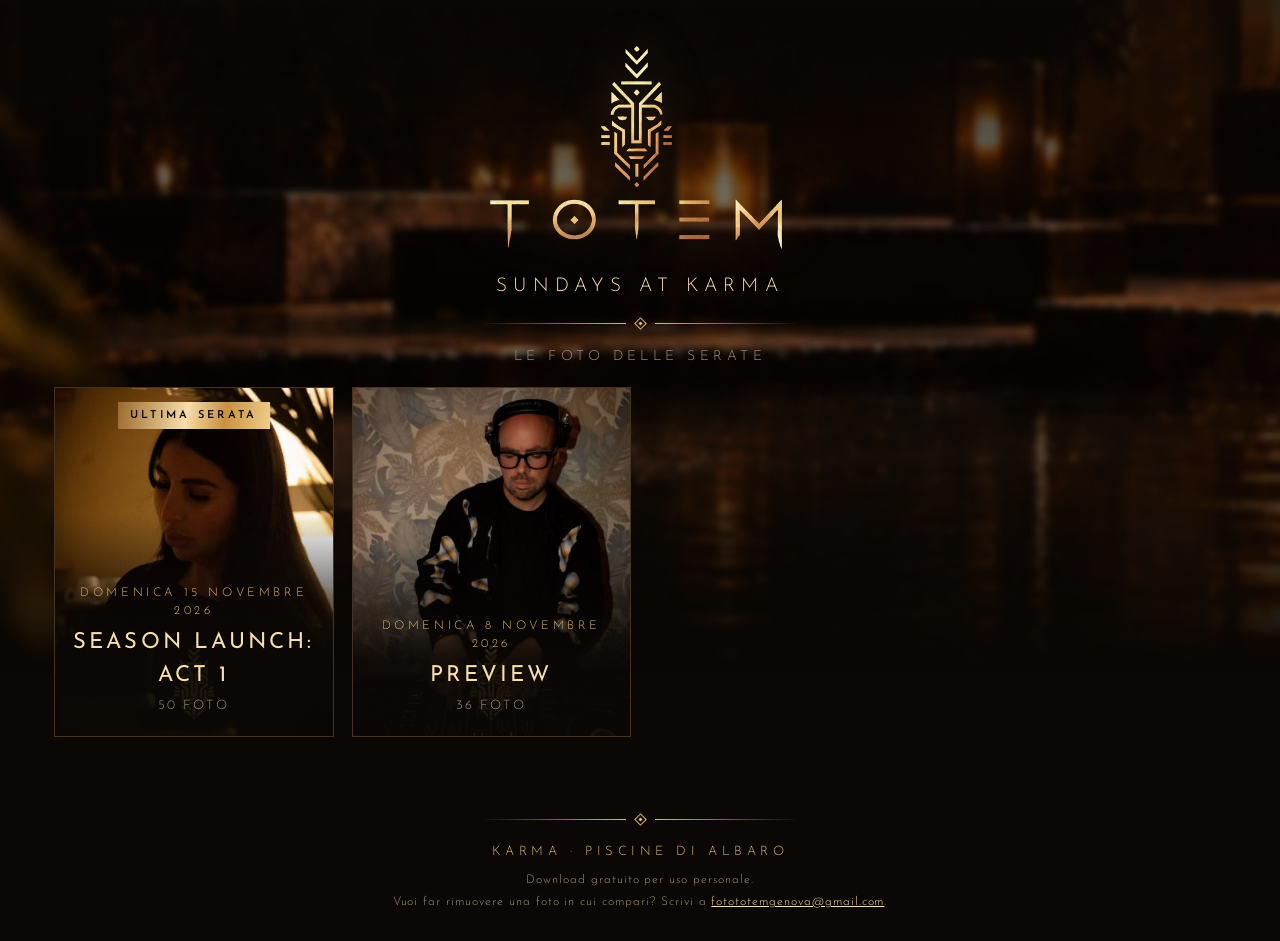
<file: index.html>
<!DOCTYPE html>
<html lang="it">
<head>
  <meta charset="utf-8">
  <meta name="viewport" content="width=device-width, initial-scale=1, viewport-fit=cover">
  <meta name="theme-color" content="#0a0704">
  <title>TOTEM · Foto</title>
  <meta name="description" content="Le foto delle serate TOTEM – Sundays at Karma. Scaricale gratis.">
  <link rel="icon" href="assets/icona.png">
  <link rel="apple-touch-icon" href="assets/icona.png">
  <link rel="stylesheet" href="assets/style.css">
</head>
<body>
  <div class="sfondo"></div>

  <header class="testata">
    <a href="#/"><img class="logo" src="assets/logo.png" alt="TOTEM"></a>
    <div class="sotto spaziato" id="sottotitolo"></div>
    <div class="divisore"><i></i></div>
    <div class="titolo-pagina spaziato">Le foto delle serate</div>
  </header>

  <main id="app"><p class="stato">Caricamento…</p></main>

  <footer class="piede">
    <div class="divisore"><i></i></div>
    <div class="luogo" id="luogo"></div>
    <p>Download gratuito per uso personale.</p>
    <p id="rimozione"></p>
  </footer>

  <div class="lb" id="lb" hidden>
    <div class="lb-barra">
      <span class="lb-conta" id="lbConta"></span>
      <div class="lb-azioni">
        <a class="btn btn-oro btn-piccolo" id="lbScarica" download>Scarica</a>
        <button class="lb-x" id="lbChiudi" aria-label="Chiudi">&times;</button>
      </div>
    </div>
    <div class="lb-palco" id="lbPalco">
      <button class="lb-nav lb-prec" id="lbPrec" aria-label="Precedente">&#8249;</button>
      <img id="lbImg" alt="">
      <button class="lb-nav lb-succ" id="lbSucc" aria-label="Successiva">&#8250;</button>
    </div>
  </div>

  <script src="assets/config.js"></script>
  <script src="assets/sito.js"></script>
</body>
</html>
</file>
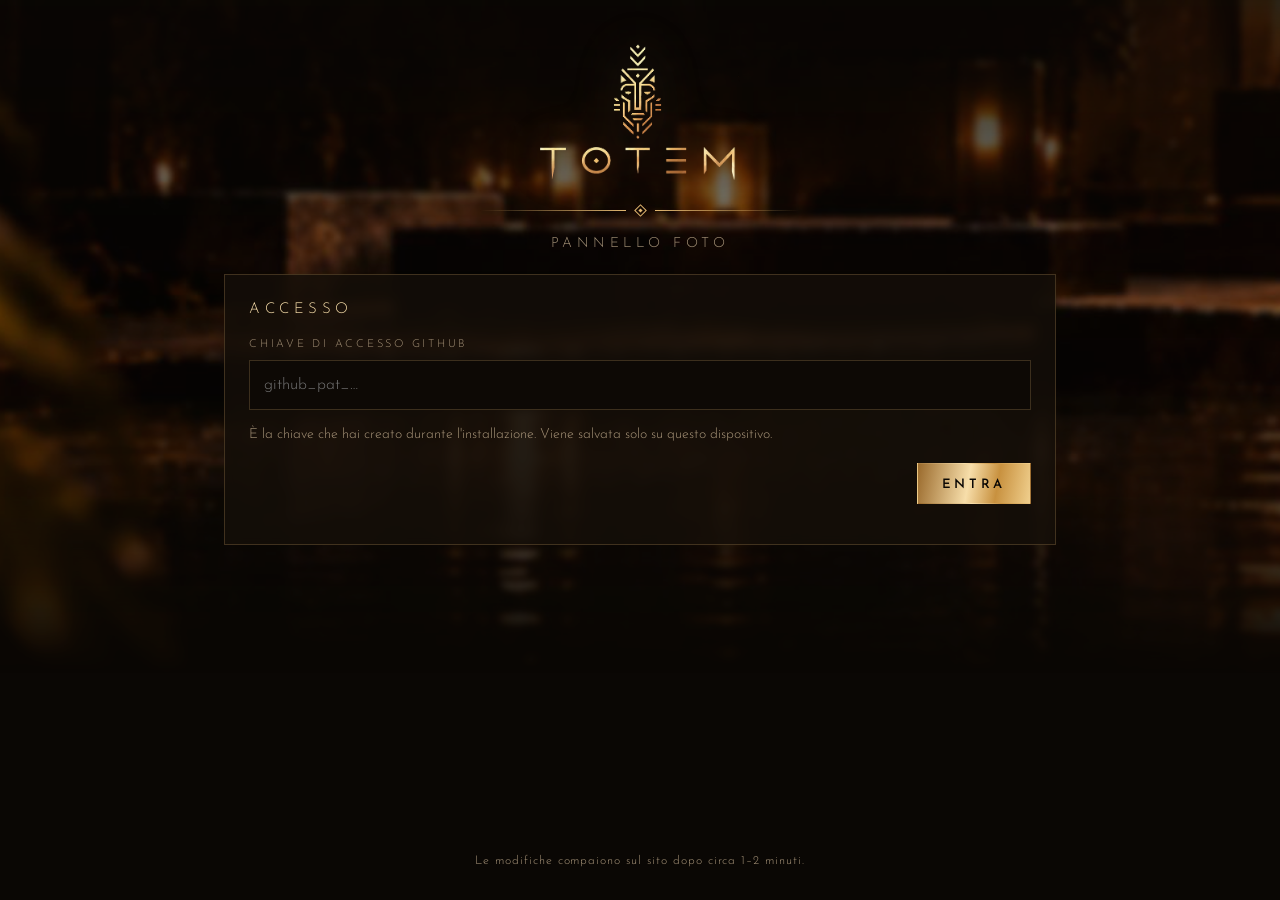
<file: admin.html>
<!DOCTYPE html>
<html lang="it">
<head>
  <meta charset="utf-8">
  <meta name="viewport" content="width=device-width, initial-scale=1, viewport-fit=cover">
  <meta name="robots" content="noindex, nofollow">
  <meta name="theme-color" content="#0a0704">
  <title>TOTEM · Pannello foto</title>
  <link rel="icon" href="assets/icona.png">
  <link rel="stylesheet" href="assets/style.css">
  <style>
    .pannello { max-width: 860px; }
    .scheda { border: 1px solid var(--linea); background: rgba(21,15,9,.82); padding: 24px; margin-bottom: 18px; backdrop-filter: blur(6px); }
    .scheda h2 { font-weight: 300; font-size: 15px; letter-spacing: .3em; text-transform: uppercase; color: var(--oro-chiaro); margin-bottom: 16px; }
    .campo { display: block; margin-bottom: 14px; }
    .campo span { display: block; font-size: 11px; letter-spacing: .25em; text-transform: uppercase; color: var(--tenue); margin-bottom: 6px; }
    .campo input { width: 100%; background: #0d0905; border: 1px solid var(--linea); color: var(--testo); font: inherit; font-size: 16px; padding: 12px 14px; color-scheme: dark; }
    .campo input:focus { outline: none; border-color: var(--oro); }
    .riga2 { display: grid; grid-template-columns: 2fr 1fr; gap: 12px; }
    @media (max-width: 600px) { .riga2 { grid-template-columns: 1fr; } }
    .nota { color: var(--tenue); font-size: 14px; }
    .nota a { color: var(--oro-chiaro); }
    .barra-top { display: flex; justify-content: center; gap: 10px; flex-wrap: wrap; margin-bottom: 22px; }

    .lista-serate { display: flex; flex-direction: column; gap: 10px; }
    .voce { display: grid; grid-template-columns: 64px 1fr auto; gap: 14px; align-items: center; padding: 10px; border: 1px solid var(--linea); background: rgba(10,7,4,.6); }
    .voce img, .voce .vuota { width: 64px; height: 64px; object-fit: cover; background: #1c140b; display: block; }
    .voce .t { font-size: 17px; letter-spacing: .12em; text-transform: uppercase; color: var(--oro-chiaro); }
    .voce .s { font-size: 13px; color: var(--tenue); }
    .voce .s b { color: var(--oro); font-weight: 400; }
    .voce .az { display: flex; gap: 6px; flex-wrap: wrap; justify-content: flex-end; }
    @media (max-width: 640px) { .voce { grid-template-columns: 56px 1fr; } .voce img, .voce .vuota { width: 56px; height: 56px; } .voce .az { grid-column: 1 / -1; justify-content: flex-start; } }

    .zona {
      display: flex; flex-direction: column; align-items: center; justify-content: center; gap: 12px;
      border: 1px dashed var(--oro); padding: 40px 20px; text-align: center; cursor: pointer;
      background: radial-gradient(circle at 50% 30%, rgba(226,184,113,.08), transparent 70%);
      transition: background .2s, border-color .2s;
    }
    .zona:hover, .zona.sopra { background: radial-gradient(circle at 50% 30%, rgba(226,184,113,.2), transparent 75%); border-style: solid; }
    .zona img { height: 90px; opacity: .9; }
    .zona .grande { font-size: 15px; letter-spacing: .25em; text-transform: uppercase; color: var(--oro-chiaro); }
    .anteprime { display: grid; grid-template-columns: repeat(auto-fill, minmax(86px, 1fr)); gap: 4px; margin-top: 16px; }
    .ant { position: relative; aspect-ratio: 1; background: #1c140b; overflow: hidden; }
    .ant img { width: 100%; height: 100%; object-fit: cover; display: block; }
    .ant button { position: absolute; top: 3px; right: 3px; width: 24px; height: 24px; border: 0; background: rgba(0,0,0,.7); color: #fff; cursor: pointer; font-size: 16px; line-height: 1; }
    .ant.sel::after { content: "✓"; position: absolute; inset: 0; display: flex; align-items: center; justify-content: center; background: rgba(165,82,58,.55); color: #fff; font-size: 28px; }
    .ant.cliccabile { cursor: pointer; }
    .azioni { display: flex; gap: 10px; flex-wrap: wrap; justify-content: space-between; align-items: center; margin-top: 18px; }

    .progresso { height: 4px; background: #241a0f; margin: 14px 0 8px; overflow: hidden; }
    .progresso div { height: 100%; width: 0; background: var(--grad); transition: width .3s; }
    .messaggio { text-align: center; padding: 8px 0; font-size: 15px; }
    .ok { color: #c9e6a6; }
    .errore { color: #f0a58c; }
    [hidden] { display: none !important; }
  </style>
</head>
<body>
  <div class="sfondo"></div>
  <header class="testata">
    <a href="./"><img class="logo" src="assets/logo.png" alt="TOTEM" style="width:min(200px,50vw)"></a>
    <div class="divisore"><i></i></div>
    <div class="titolo-pagina spaziato">Pannello foto</div>
  </header>

  <main class="pannello">

    <!-- ACCESSO -->
    <section id="vAccesso" class="scheda" hidden>
      <h2>Accesso</h2>
      <label class="campo"><span>Chiave di accesso GitHub</span><input id="token" type="password" autocomplete="off" placeholder="github_pat_…"></label>
      <p class="nota">È la chiave che hai creato durante l'installazione. Viene salvata solo su questo dispositivo.</p>
      <div class="azioni"><span></span><button class="btn btn-oro" id="entra">Entra</button></div>
      <p class="messaggio errore" id="errAccesso"></p>
    </section>

    <!-- ELENCO -->
    <section id="vElenco" hidden>
      <div class="barra-top">
        <a class="btn btn-piccolo" href="./" target="_blank">Vedi il sito</a>
        <button class="btn btn-piccolo" id="aggiorna">Aggiorna</button>
        <button class="btn btn-piccolo" id="esci">Esci</button>
      </div>

      <div class="scheda">
        <h2>Nuova serata</h2>
        <div class="riga2">
          <label class="campo"><span>Nome della serata</span><input id="nTitolo" maxlength="60" placeholder="es. Opening Night"></label>
          <label class="campo"><span>Data</span><input id="nData" type="date"></label>
        </div>
        <div class="azioni"><span class="nota">Poi scegli le foto da caricare.</span><button class="btn btn-oro" id="crea">Crea e carica foto</button></div>
      </div>

      <div class="scheda">
        <h2>Serate pubblicate</h2>
        <div class="lista-serate" id="lista"><p class="nota">Caricamento…</p></div>
      </div>
    </section>

    <!-- CARICAMENTO -->
    <section id="vCarica" class="scheda" hidden>
      <h2 id="caricaTitolo">Carica foto</h2>
      <label class="zona" id="zona">
        <img src="assets/maschera.png" alt="">
        <span class="grande">Trascina qui le foto</span>
        <span class="nota">oppure tocca per sceglierle dal telefono o dal computer</span>
        <input type="file" id="file" accept="image/*" multiple hidden>
      </label>
      <div class="anteprime" id="anteprime"></div>
      <div id="avanzamento" hidden>
        <div class="progresso"><div id="barra"></div></div>
        <p class="messaggio" id="msgCarica"></p>
      </div>
      <div class="azioni">
        <button class="btn btn-piccolo" id="annullaCarica">← Indietro</button>
        <button class="btn btn-oro" id="pubblica" disabled>Pubblica</button>
      </div>
    </section>

    <!-- GESTIONE -->
    <section id="vGestisci" class="scheda" hidden>
      <h2 id="gestTitolo">Gestisci foto</h2>
      <p class="nota">Tocca le foto da eliminare, poi premi “Elimina selezionate”.</p>
      <div class="anteprime" id="gestFoto"></div>
      <p class="messaggio" id="msgGest"></p>
      <div class="azioni">
        <button class="btn btn-piccolo" id="chiudiGest">← Indietro</button>
        <button class="btn btn-pericolo" id="eliminaSel" disabled>Elimina selezionate</button>
      </div>
    </section>

  </main>

  <footer class="piede"><p>Le modifiche compaiono sul sito dopo circa 1–2 minuti.</p></footer>

  <script src="assets/config.js"></script>
  <script src="assets/gh.js"></script>
  <script src="assets/jszip.min.js"></script>
  <script src="assets/admin.js"></script>
</body>
</html>
</file>
<file: assets/style.css>
@import url("https://fonts.googleapis.com/css2?family=Josefin+Sans:wght@200;300;400;600&display=swap");

:root {
  --nero: #0a0704;
  --nero2: #150f09;
  --oro: #e2b871;
  --oro-chiaro: #f7deaa;
  --oro-scuro: #9a6a2c;
  --testo: #efe3cc;
  --tenue: #a8957a;
  --linea: rgba(226, 184, 113, 0.22);
  --grad: linear-gradient(100deg, #9a6a2c 0%, #f7deaa 45%, #c8913f 70%, #f0cf8d 100%);
  --font: "Josefin Sans", "Futura", "Century Gothic", system-ui, sans-serif;
}

* { box-sizing: border-box; margin: 0; padding: 0; }
html { -webkit-text-size-adjust: 100%; }
body {
  background: var(--nero);
  color: var(--testo);
  font-family: var(--font);
  font-weight: 300;
  line-height: 1.5;
  min-height: 100vh;
  display: flex;
  flex-direction: column;
}
a { color: inherit; }
button { font-family: inherit; }

/* Sfondo locandina in alto, che sfuma nel nero */
.sfondo {
  position: fixed; inset: 0 0 auto 0;
  height: 75vh;
  background: url("sfondo.jpg") center bottom / cover no-repeat;
  opacity: .55;
  z-index: -1;
  -webkit-mask-image: linear-gradient(rgba(0,0,0,.25) 0%, #000 45%, rgba(0,0,0,.6) 70%, transparent 100%);
          mask-image: linear-gradient(rgba(0,0,0,.25) 0%, #000 45%, rgba(0,0,0,.6) 70%, transparent 100%);
}

.spaziato { text-transform: uppercase; letter-spacing: .32em; }
.oro { background: var(--grad); -webkit-background-clip: text; background-clip: text; color: transparent; }

/* Divisore con rombo */
.divisore {
  display: flex; align-items: center; justify-content: center; gap: 10px;
  margin: 18px auto;
  width: min(320px, 70%);
}
.divisore::before, .divisore::after {
  content: ""; flex: 1; height: 1px;
  background: linear-gradient(90deg, transparent, var(--oro));
}
.divisore::after { background: linear-gradient(270deg, transparent, var(--oro)); }
.divisore i {
  width: 9px; height: 9px;
  border: 1px solid var(--oro);
  transform: rotate(45deg);
  position: relative;
}
.divisore i::after {
  content: ""; position: absolute; inset: 2px; background: var(--oro);
}

/* ---------- Testata ---------- */
.testata { text-align: center; padding: 42px 20px 6px; }
.testata a { text-decoration: none; display: inline-block; }
.logo {
  width: min(300px, 64vw);
  height: auto;
  display: block;
  margin: 0 auto;
  filter: drop-shadow(0 0 24px rgba(226,184,113,.25));
}
.testata .sotto { font-size: clamp(14px, 3.6vw, 19px); margin-top: 16px; color: var(--oro-chiaro); }
.testata .titolo-pagina { font-size: clamp(12px, 3vw, 14px); color: var(--tenue); margin-top: 6px; }

main { flex: 1; width: 100%; max-width: 1200px; margin: 0 auto; padding: 14px 14px 50px; }
.stato { text-align: center; color: var(--tenue); padding: 60px 10px; letter-spacing: .2em; text-transform: uppercase; font-size: 14px; }

/* ---------- Elenco serate ---------- */
.serate {
  display: grid;
  grid-template-columns: repeat(auto-fill, minmax(270px, 1fr));
  gap: 18px;
}
.serata {
  position: relative; display: block;
  aspect-ratio: 4 / 5;
  overflow: hidden;
  text-decoration: none;
  background: var(--nero2);
  border: 1px solid var(--linea);
  transition: border-color .3s, transform .3s, box-shadow .3s;
}
.serata:hover, .serata:focus-visible {
  border-color: var(--oro);
  transform: translateY(-4px);
  box-shadow: 0 14px 50px rgba(226,184,113,.18);
}
.serata img { width: 100%; height: 100%; object-fit: cover; display: block; transition: transform .6s; filter: saturate(.92); }
.serata:hover img { transform: scale(1.04); }
.serata-info {
  position: absolute; inset: auto 0 0 0;
  padding: 70px 18px 20px;
  text-align: center;
  background: linear-gradient(transparent, rgba(10,7,4,.92) 60%);
}
.serata-data { font-size: 12px; color: var(--oro); letter-spacing: .3em; text-transform: uppercase; }
.serata-titolo { font-size: 22px; font-weight: 400; letter-spacing: .14em; text-transform: uppercase; margin: 6px 0 4px; color: var(--oro-chiaro); }
.serata-num { color: var(--tenue); font-size: 13px; letter-spacing: .15em; text-transform: uppercase; }
.badge {
  position: absolute; top: 14px; left: 50%; transform: translateX(-50%);
  font-size: 11px; font-weight: 600; letter-spacing: .3em; text-transform: uppercase;
  color: var(--nero);
  background: var(--grad);
  padding: 6px 12px 4px;
  white-space: nowrap;
}

/* ---------- Galleria ---------- */
.gal-testa { text-align: center; margin-bottom: 22px; }
.indietro {
  display: inline-block; color: var(--tenue); text-decoration: none;
  font-size: 13px; letter-spacing: .25em; text-transform: uppercase; margin-bottom: 16px;
}
.indietro:hover { color: var(--oro); }
.gal-data { font-size: 13px; color: var(--oro); letter-spacing: .3em; text-transform: uppercase; }
.gal-titolo { font-size: clamp(26px, 6vw, 40px); font-weight: 300; letter-spacing: .2em; text-transform: uppercase; margin: 6px 0; }
.gal-num { color: var(--tenue); font-size: 14px; letter-spacing: .12em; margin-bottom: 18px; }

.griglia { display: grid; grid-template-columns: repeat(auto-fill, minmax(150px, 1fr)); gap: 4px; }
@media (min-width: 700px) { .griglia { grid-template-columns: repeat(auto-fill, minmax(220px, 1fr)); gap: 6px; } }
.miniatura { border: 0; padding: 0; cursor: pointer; aspect-ratio: 1; overflow: hidden; background: var(--nero2); position: relative; }
.miniatura img { width: 100%; height: 100%; object-fit: cover; display: block; transition: transform .35s, opacity .3s; }
.miniatura:hover img { transform: scale(1.05); }
.miniatura::after { content: ""; position: absolute; inset: 0; border: 1px solid transparent; transition: border-color .3s; pointer-events: none; }
.miniatura:hover::after { border-color: var(--oro); }

/* ---------- Pulsanti ---------- */
.btn {
  display: inline-flex; align-items: center; justify-content: center; gap: 10px;
  font-family: var(--font); font-size: 13px; font-weight: 400;
  letter-spacing: .28em; text-transform: uppercase;
  padding: 14px 24px 12px;
  border: 1px solid var(--oro);
  background: transparent; color: var(--oro-chiaro);
  cursor: pointer; text-decoration: none; white-space: nowrap;
  transition: background .25s, color .25s, box-shadow .25s;
}
.btn:hover { background: rgba(226,184,113,.1); box-shadow: 0 0 24px rgba(226,184,113,.2); }
.btn:disabled { opacity: .55; cursor: progress; }
.btn-oro { background: var(--grad); color: var(--nero); border-color: transparent; font-weight: 600; }
.btn-oro:hover { background: var(--grad); filter: brightness(1.08); }
.btn-piccolo { padding: 9px 14px 7px; font-size: 11px; letter-spacing: .2em; }
.btn-pericolo { border-color: #a5523a; color: #e9a58f; }
.btn-pericolo:hover { background: rgba(165,82,58,.15); box-shadow: none; }

/* ---------- Visualizzatore ---------- */
.lb { position: fixed; inset: 0; z-index: 50; background: #050302; display: flex; flex-direction: column; }
.lb[hidden] { display: none; }
.lb-barra { display: flex; align-items: center; justify-content: space-between; gap: 10px; padding: max(12px, env(safe-area-inset-top)) 14px 12px; }
.lb-conta { color: var(--tenue); font-size: 13px; letter-spacing: .2em; }
.lb-azioni { display: flex; align-items: center; gap: 8px; }
.lb-x { background: none; border: 0; color: var(--oro-chiaro); font-size: 36px; line-height: 1; width: 44px; height: 44px; cursor: pointer; }
.lb-palco { flex: 1; position: relative; display: flex; align-items: center; justify-content: center; min-height: 0; padding-bottom: max(14px, env(safe-area-inset-bottom)); touch-action: pan-y; }
.lb-palco img { max-width: 100%; max-height: 100%; object-fit: contain; user-select: none; -webkit-user-drag: none; }
.lb-nav {
  position: absolute; top: 50%; transform: translateY(-50%);
  width: 50px; height: 50px; border: 1px solid var(--linea); background: rgba(10,7,4,.6);
  color: var(--oro-chiaro); font-size: 28px; line-height: 1; cursor: pointer;
}
.lb-nav:hover { border-color: var(--oro); }
.lb-prec { left: 14px; } .lb-succ { right: 14px; }
@media (max-width: 700px) { .lb-nav { display: none; } }

/* ---------- Piede ---------- */
.piede { text-align: center; color: var(--tenue); font-size: 12px; letter-spacing: .08em; padding: 10px 20px calc(30px + env(safe-area-inset-bottom)); }
.piede .luogo { color: var(--oro); letter-spacing: .35em; text-transform: uppercase; font-size: 13px; margin-bottom: 10px; }
.piede p + p { margin-top: 4px; }
.piede a { color: var(--oro-chiaro); }
</file>
